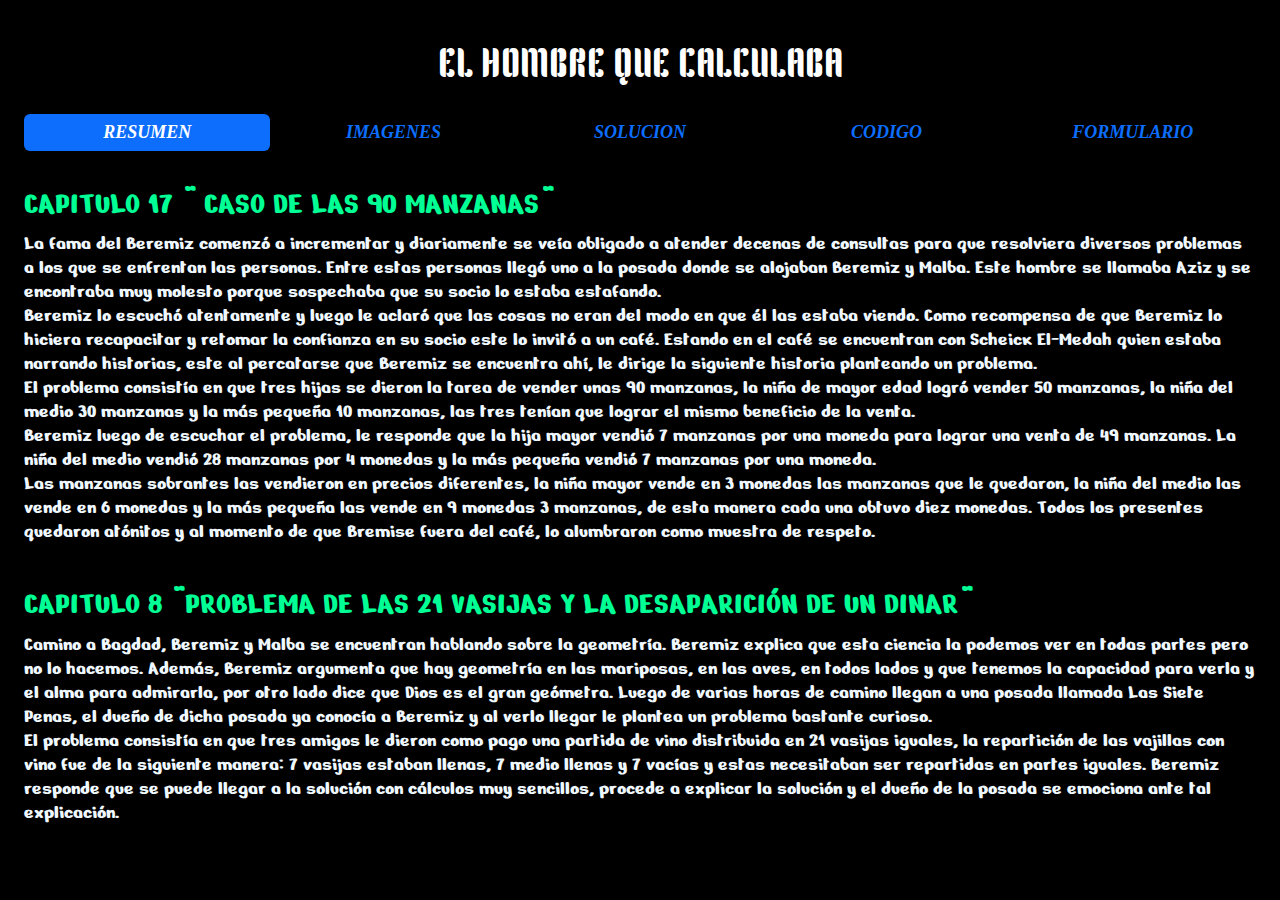
<file: index.html>
<!DOCTYPE html>
<html lang="en">

<head>
    <meta charset="UTF-8">
    <meta http-equiv="X-UA-Compatible" content="IE=edge">
    <meta name="viewport" content="width=device-width, initial-scale=1.0">
    <link rel="stylesheet" href="bootstrap.min.css">
    <link rel="stylesheet" href="style.css">
    <title>Document</title>
    <link rel="preconnect" href="https://fonts.googleapis.com">
    <link rel="preconnect" href="https://fonts.gstatic.com" crossorigin>
    <link href="https://fonts.googleapis.com/css2?family=Kenia&display=swap" rel="stylesheet">
    <link rel="preconnect" href="https://fonts.googleapis.com"><link rel="preconnect" href="https://fonts.gstatic.com" crossorigin>
    <link href="https://fonts.googleapis.com/css2?family=Kenia&family=Nerko+One&display=swap" rel="stylesheet">
    <link rel="preconnect" href="https://fonts.googleapis.com"><link rel="preconnect" href="https://fonts.gstatic.com" crossorigin><link href="https://fonts.googleapis.com/css2?family=Kenia&family=Nerko+One&display=swap" rel="stylesheet">
</head>

<body class="bio">
    </br>
    <center class="title1">
        <h1 class="title1"> EL HOMBRE QUE CALCULABA</h1>
    </center>
    </br>
    <nav class="nav nav-pills nav-justified navty">
        <a class="nav-link nav-item active" href="index.html">RESUMEN</a>
        <a class="nav-link nav-item " href="hab.html">IMAGENES</a>
        <a class="nav-link nav-item " href=" hob.html">SOLUCION</a>
        <a class="nav-link nav-item " href="gal.html"> CODIGO</a>
        <a class="nav-link nav-item " href="contact.html">FORMULARIO</a>
    </nav>
    </div>
    <script src="bootstrap.min.js"></script>
</body>

<body>
    <br>    
    <br>
    <h2 class="title">CAPITULO 17 " CASO DE LAS 90 MANZANAS"</h2>
    <h5 class="cont12">La fama del Beremiz comenzó a incrementar y diariamente se veía obligado a atender decenas de consultas para que resolviera diversos problemas a los que se enfrentan las personas. Entre estas personas llegó uno a la posada donde se alojaban Beremiz y Malba. Este hombre se llamaba Aziz y se encontraba muy molesto porque sospechaba que su socio lo estaba estafando. <br>
        Beremiz lo escuchó atentamente y luego le aclaró que las cosas no eran del modo en que él las estaba viendo. Como recompensa de que Beremiz lo hiciera recapacitar y retomar la confianza en su socio este lo invitó a un café. Estando en el café se encuentran con Scheick El-Medah quien estaba narrando historias, este al percatarse que Beremiz se encuentra ahí, le dirige la siguiente historia planteando un problema. <br>
        El problema consistía en que tres hijas se dieron la tarea de vender unas 90 manzanas, la niña de  mayor edad logró vender 50 manzanas, la niña del medio 30 manzanas y la más pequeña 10 manzanas, las tres tenían que lograr el mismo beneficio de la venta. <br>
        Beremiz luego de escuchar el problema, le responde que la hija mayor vendió 7 manzanas por una moneda para lograr una venta de 49 manzanas. La niña del medio vendió 28 manzanas por 4 monedas y la más pequeña vendió 7 manzanas por una moneda. <br>
        Las manzanas sobrantes las vendieron en precios diferentes,  la niña mayor vende en 3 monedas las manzanas que le quedaron, la niña del medio las vende en 6 monedas y la más pequeña las vende en 9 monedas 3 manzanas,  de esta manera cada una obtuvo diez monedas. Todos los presentes quedaron atónitos  y al momento de que Bremise fuera del café, lo alumbraron como muestra de respeto.
    </h5>
    <br>    
    <br>
    <body>
        
    </body>
    <h2 class="title">CAPITULO 8 "PROBLEMA DE LAS 21 VASIJAS Y LA DESAPARICIÓN DE UN DINAR"</h2>
    <h5 class="cont12">Camino a Bagdad, Beremiz y Malba se encuentran hablando sobre la geometría. Beremiz explica que esta ciencia la podemos ver en todas partes pero no lo hacemos.  Además, Beremiz argumenta que hay geometría en las mariposas, en las aves, en todos lados y que tenemos la capacidad para verla y el alma para admirarla, por otro lado dice que Dios es el gran geómetra. Luego de varias horas de camino llegan a una posada llamada Las Siete Penas, el dueño de dicha posada ya conocía a Beremiz y al verlo llegar le plantea un problema bastante curioso. <br>

        El problema consistía en que tres amigos le dieron como pago una partida de vino distribuida en 21 vasijas iguales, la repartición de las vajillas con vino fue de la siguiente manera:  7 vasijas estaban llenas, 7 medio llenas y 7 vacías y estas necesitaban ser repartidas en partes iguales. Beremiz responde que se puede llegar a la solución con cálculos muy sencillos, procede a explicar la solución y el dueño de la posada se emociona ante tal explicación. </h5>
</body>

</html>
</file>
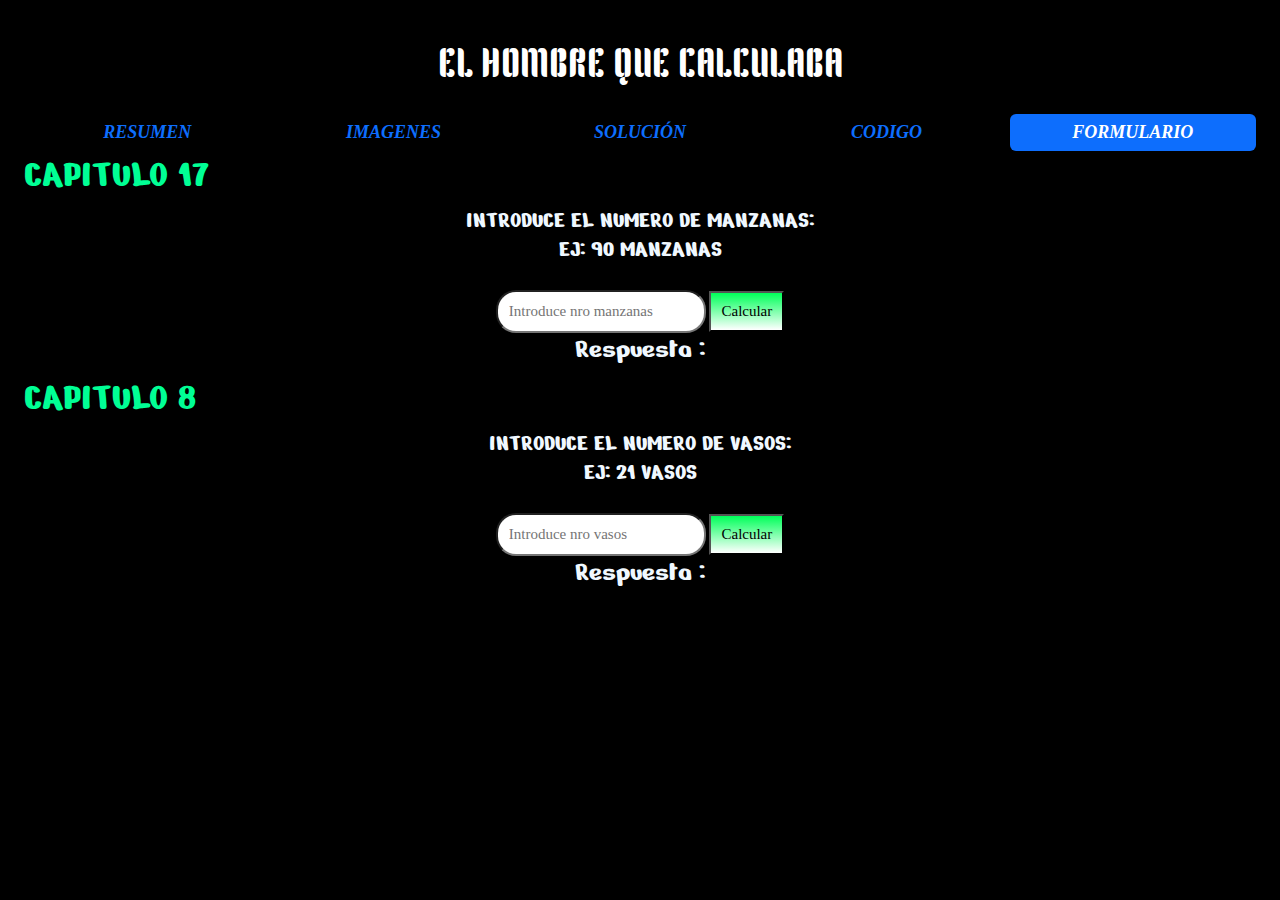
<file: contact.html>
<!DOCTYPE html>
<html lang="en">

<head>
    <meta charset="UTF-8">
    <meta http-equiv="X-UA-Compatible" content="IE=edge">
    <meta name="viewport" content="width=device-width, initial-scale=1.0">
    <link rel="stylesheet" href="bootstrap.min.css">
    <link rel="stylesheet" href="style.css">
    <link rel="preconnect" href="https://fonts.gstatic.com" crossorigin>
    <link href="https://fonts.googleapis.com/css2?family=Kenia&display=swap" rel="stylesheet">
    <link rel="preconnect" href="https://fonts.googleapis.com"><link rel="preconnect" href="https://fonts.gstatic.com" crossorigin><link href="https://fonts.googleapis.com/css2?family=Kenia&family=Nerko+One&display=swap" rel="stylesheet">
    <link rel="preconnect" href="https://fonts.googleapis.com"><link rel="preconnect" href="https://fonts.gstatic.com" crossorigin><link href="https://fonts.googleapis.com/css2?family=Kenia&family=Nerko+One&display=swap" rel="stylesheet">
    <title>Document</title>
</head>

<body class="bio">
    </br>
    <center>
        <h1 class="title1"> EL HOMBRE QUE CALCULABA</h1>
    </center>
    </br>
    <nav class="nav nav-pills nav-justified navty">
        <a class="nav-link nav-item " href="index.html">RESUMEN</a>
        <a class="nav-link nav-item " href="hab.html">IMAGENES</a>
        <a class="nav-link nav-item " href=" hob.html">SOLUCIÓN</a>
        <a class="nav-link nav-item " href="gal.html">CODIGO</a>
        <a class="nav-link nav-item active" href="contact.html">FORMULARIO</a>
    </nav>
    </div>
    <script src="bootstrap.min.js"></script>
</body>
<body>
    <h1 class="title">CAPITULO 17</h1>
    <center>
        
        <h4 class="cont12">INTRODUCE EL NUMERO DE MANZANAS: <br>EJ: 90 MANZANAS</h4>
        <div class="respuesta">
            <br>
            <input type="text" id="n" placeholder="Introduce nro manzanas">
            <button onclick="calcularn()">Calcular</button>
            <br>
            <h3 class="cont12">Respuesta : </h3>
            <h4 id="resultado"></h4>
            <h4 class="cont12">
                <div id='Fatima'></div>
                <div id="Cunda"></div>
                <div id="Siha"></div>
            </h4>
            <script src="cap18.js"></script>
    </center>
</body>
<body>
    <h1 class="title">CAPITULO 8</h1>
    <center>
        
        <h4 class="cont12">INTRODUCE EL NUMERO DE VASOS: <br>EJ: 21 VASOS</h4>
        <div class="respuesta">
            <br>
            <input type="text" id="x" placeholder="Introduce nro vasos">
            <button onclick="calcularx()">Calcular</button>
            <br>
            <h3 class="cont12">Respuesta : </h3>
            <h4 id="resultado"></h4>
            <h4 class="cont12">
                <div id='ARABE1'></div>
                <div id="ARABE2"></div>
                <div id="ARABE3"></div>
            </h4>
            <script src="cap8.js"></script>
    </center>
</body>
    


</body>

</html>
</file>
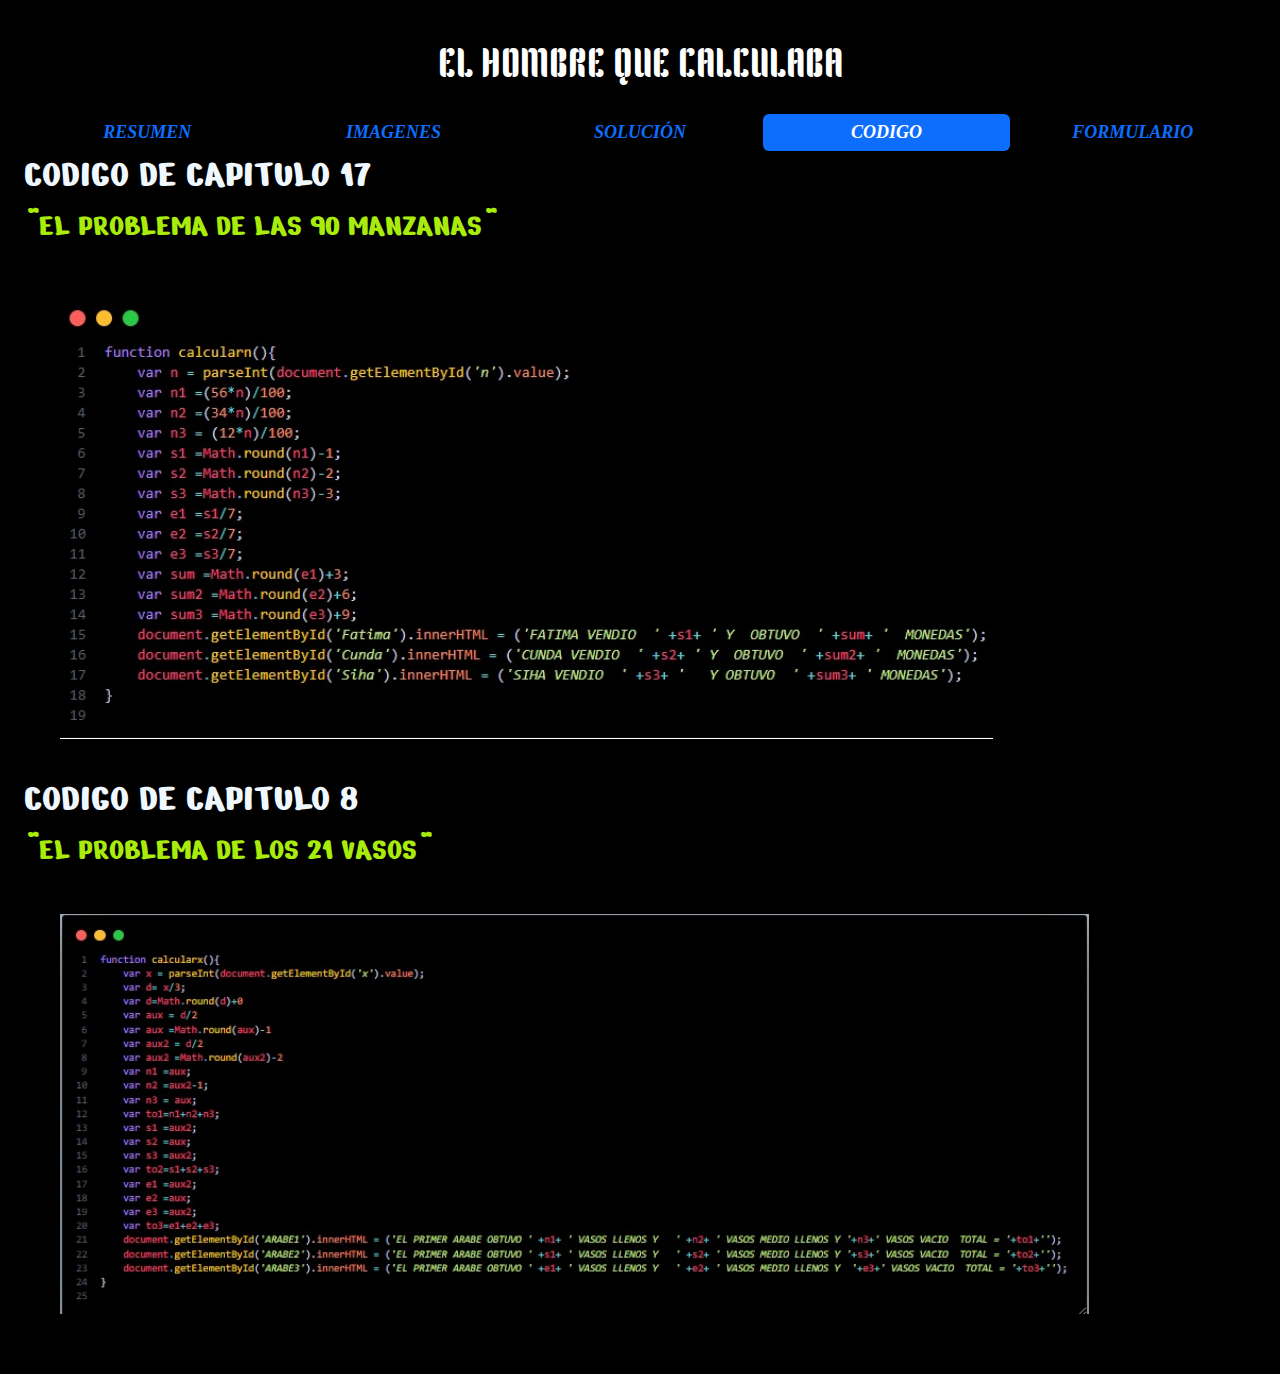
<file: gal.html>
<!DOCTYPE html>
<html lang="en">

<head>
    <meta charset="UTF-8">
    <meta http-equiv="X-UA-Compatible" content="IE=edge">
    <meta name="viewport" content="width=device-width, initial-scale=1.0">
    <link rel="stylesheet" href="bootstrap.min.css">
    <link rel="stylesheet" href="style.css">
    <link rel="preconnect" href="https://fonts.gstatic.com" crossorigin>
    <link href="https://fonts.googleapis.com/css2?family=Kenia&display=swap" rel="stylesheet">
    <link rel="preconnect" href="https://fonts.googleapis.com"><link rel="preconnect" href="https://fonts.gstatic.com" crossorigin><link href="https://fonts.googleapis.com/css2?family=Kenia&family=Nerko+One&display=swap" rel="stylesheet">
    <link rel="preconnect" href="https://fonts.googleapis.com"><link rel="preconnect" href="https://fonts.gstatic.com" crossorigin><link href="https://fonts.googleapis.com/css2?family=Kenia&family=Nerko+One&display=swap" rel="stylesheet">
    <title>Document</title>
</head>

<body class="bio">
    </br>
    <center>
        <h1 class="title1"> EL HOMBRE QUE CALCULABA</h1>
    </center>
    </br>
    <nav class="nav nav-pills nav-justified navty">
        <a class="nav-link nav-item " href="index.html">RESUMEN</a>
        <a class="nav-link nav-item " href="hab.html">IMAGENES</a>
        <a class="nav-link nav-item " href=" hob.html">SOLUCIÓN</a>
        <a class="nav-link nav-item active" href="gal.html">CODIGO</a>
        <a class="nav-link nav-item " href="contact.html">FORMULARIO</a>
    </nav>
    </div>
    <script src="bootstrap.min.js"></script>
</body>
 <h1 class="cont12">CODIGO DE CAPITULO 17</h1>
 <h2 class="cont13">"EL PROBLEMA DE LAS 90 MANZANAS"</h2>
 <div class="contenedor2">
    <div class="contenedor2"><img src="CAP17.jpg" height=450px></div>
</div>
 <h1 class="cont12">CODIGO DE CAPITULO 8</h1>
 <h2 class="cont13">"EL PROBLEMA DE LOS 21 VASOS"</h2>
 <div class="contenedor2">
    <div class="contenedor2"><img src="ej8.jpg" height=400px></div>
</div>


</html>
</file>
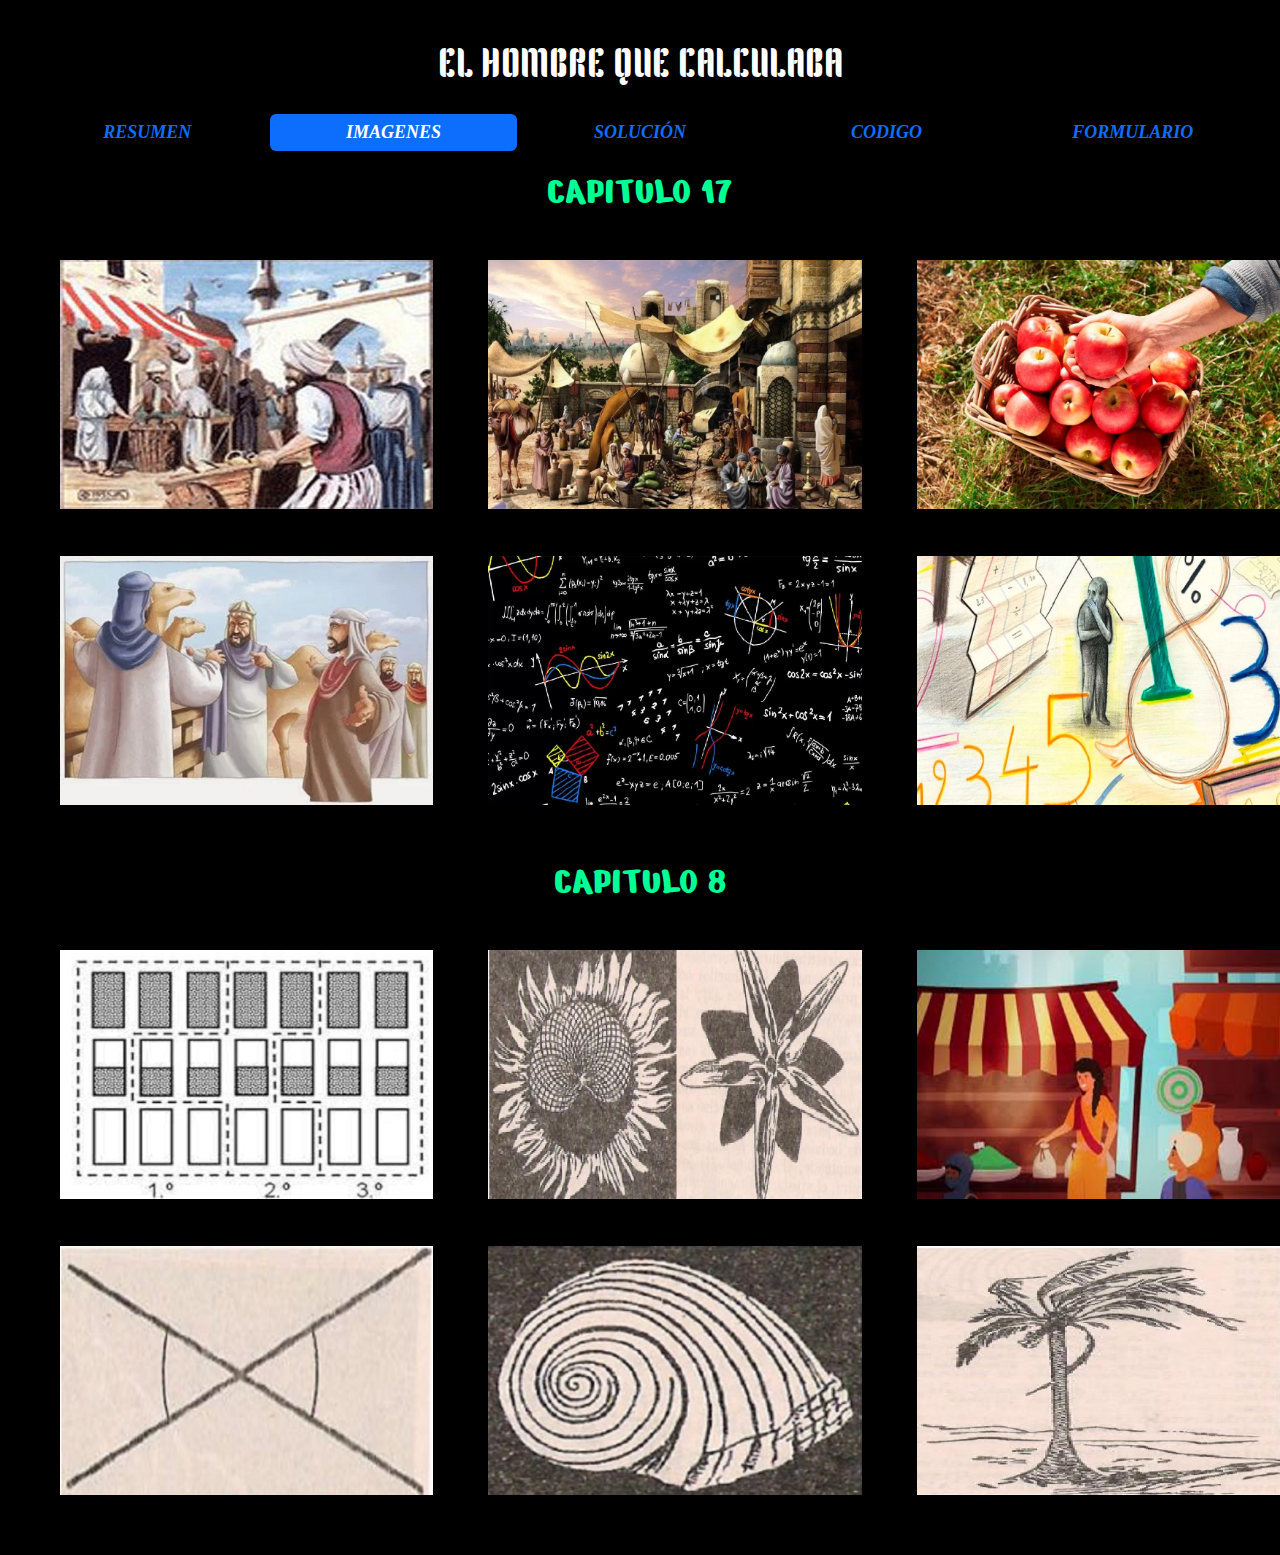
<file: hab.html>
<!DOCTYPE html>
<html lang="en">

<head>
    <meta charset="UTF-8">
    <meta http-equiv="X-UA-Compatible" content="IE=edge">
    <meta name="viewport" content="width=device-width, initial-scale=1.0">
    <link rel="stylesheet" href="bootstrap.min.css">
    <link rel="stylesheet" href="style.css">
    <link rel="preconnect" href="https://fonts.gstatic.com" crossorigin>
    <link href="https://fonts.googleapis.com/css2?family=Kenia&display=swap" rel="stylesheet">
    <link rel="preconnect" href="https://fonts.googleapis.com"><link rel="preconnect" href="https://fonts.gstatic.com" crossorigin><link href="https://fonts.googleapis.com/css2?family=Kenia&family=Nerko+One&display=swap" rel="stylesheet">
    <link rel="preconnect" href="https://fonts.googleapis.com"><link rel="preconnect" href="https://fonts.gstatic.com" crossorigin><link href="https://fonts.googleapis.com/css2?family=Kenia&family=Nerko+One&display=swap" rel="stylesheet">
    <title>Document</title>
</head>

<body class="bio">
    </br>
    <center>
        <h1 class="title1"> EL HOMBRE QUE CALCULABA</h1>
    </center>
    </br>
    <nav class="nav nav-pills nav-justified navty">
        <a class="nav-link nav-item " href="index.html">RESUMEN</a>
        <a class="nav-link nav-item active" href="hab.html">IMAGENES</a>
        <a class="nav-link nav-item " href=" hob.html">SOLUCIÓN</a>
        <a class="nav-link nav-item " href="gal.html">CODIGO</a>
        <a class="nav-link nav-item " href="contact.html">FORMULARIO</a>
    </nav>
    </div>
    <script src="bootstrap.min.js"></script>
</body>

<body>
    <body>
        </br>
        <center><h1 class="title">CAPITULO 17</h1></center>
        <div class="contenedor2">
            <div class="contenedor2"><img src="1.jpg" height=249px></div>
            <div class="contenedor2"> <img src="2.jpg" height=249px></div>
            <div class="contenedor2"><img src="3.jpg" height=249px></div>
            <div class="contenedor2"><img src="4.jpg" height=249px></div>
            <div class="contenedor2"><img src="5.jpg" height=249px></div>
            <div class="contenedor2"><img src="6.jpg" height=249px></div>
        </div>
    </body>
    <body>
    </br>
    <center><h1 class="title">CAPITULO 8</h1></center>
    <div class="contenedor2">
        <div class="contenedor2"><img src="1.1.jpg" height=249px></div>
        <div class="contenedor2"><img src="2.1.jpg" height=249px></div>
        <div class="contenedor2"><img src="3.1.jpg" height=249px></div>
        <div class="contenedor2"><img src="4.1.jpg" height=249px></div>
        <div class="contenedor2"><img src="5.1.jpg" height=249px></div>
        <div class="contenedor2"><img src="6.1.jpg" height=249px></div>
    </div>
</body>

</body>

</html>
</file>
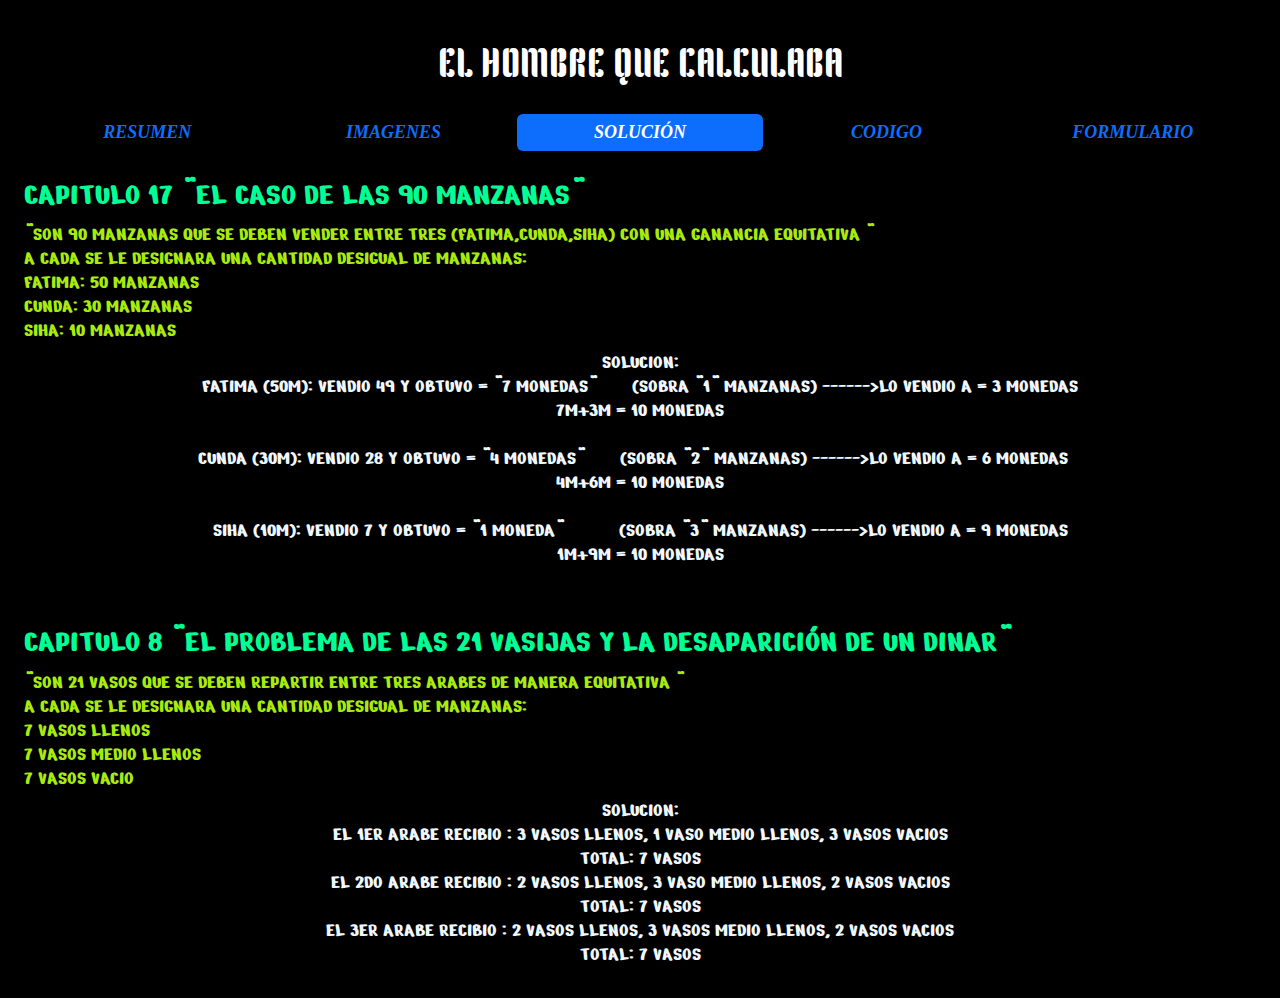
<file: hob.html>
<!DOCTYPE html>
<html lang="en">

<head>
    <meta charset="UTF-8">
    <meta http-equiv="X-UA-Compatible" content="IE=edge">
    <meta name="viewport" content="width=device-width, initial-scale=1.0">
    <link rel="stylesheet" href="bootstrap.min.css">
    <link rel="stylesheet" href="style.css">
    <link rel="preconnect" href="https://fonts.googleapis.com">
    <link rel="preconnect" href="https://fonts.gstatic.com" crossorigin>
    <link href="https://fonts.googleapis.com/css2?family=Kenia&display=swap" rel="stylesheet">
    <link rel="preconnect" href="https://fonts.googleapis.com"><link rel="preconnect" href="https://fonts.gstatic.com" crossorigin><link href="https://fonts.googleapis.com/css2?family=Kenia&family=Nerko+One&display=swap" rel="stylesheet">
    <link rel="preconnect" href="https://fonts.googleapis.com"><link rel="preconnect" href="https://fonts.gstatic.com" crossorigin><link href="https://fonts.googleapis.com/css2?family=Kenia&family=Nerko+One&display=swap" rel="stylesheet">
    <title>Document</title>
</head>

<body class="bio">
    </br>
    <center>
        <h1 class="title1"> EL HOMBRE QUE CALCULABA</h1>
    </center>
    </br>
    <nav class="nav nav-pills nav-justified navty">
        <a class="nav-link nav-item " href="index.html">RESUMEN</a>
        <a class="nav-link nav-item " href="hab.html">IMAGENES</a>
        <a class="nav-link nav-item active" href=" hob.html">SOLUCIÓN</a>
        <a class="nav-link nav-item " href="gal.html">CODIGO</a>
        <a class="nav-link nav-item " href="contact.html">FORMULARIO</a>
    </nav>
    </div>
    <script src="bootstrap.min.js"></script>
</body>

<body>
    <br>
    <h5 class="contenidot">
        <h2 class="title">CAPITULO 17 "EL CASO DE LAS 90 MANZANAS"</h4>
            <h5 class="cont13">"SON 90 MANZANAS QUE SE DEBEN VENDER ENTRE TRES (FATIMA,CUNDA,SIHA) CON UNA GANANCIA EQUITATIVA "<br>A CADA SE LE DESIGNARA UNA CANTIDAD DESIGUAL DE MANZANAS: <br>FATIMA: 50 MANZANAS <br>CUNDA: 30 MANZANAS <br>SIHA: 10 MANZANAS <br> </h5>
            <center>
                <h5 class="cont12">SOLUCION: <br>FATIMA (50M): VENDIO 49 Y OBTUVO = "7 MONEDAS" &nbsp;&nbsp;&nbsp;&nbsp;&nbsp; (SOBRA "1" MANZANAS) ------>LO VENDIO A = 3 MONEDAS <center>7M+3M = 10 MONEDAS</center> <br> CUNDA (30M):  VENDIO 28 Y OBTUVO = "4 MONEDAS" &nbsp;&nbsp;&nbsp;&nbsp;&nbsp;&nbsp;(SOBRA "2" MANZANAS) ------>LO VENDIO A = 6 MONEDAS&nbsp;&nbsp;&nbsp; <br> <center>4M+6M = 10 MONEDAS</center>   <br> SIHA (10M):  VENDIO 7 Y OBTUVO = "1 MONEDA" &nbsp;&nbsp;&nbsp;&nbsp;&nbsp;&nbsp;&nbsp;&nbsp;&nbsp;&nbsp;(SOBRA "3" MANZANAS) ------>LO VENDIO A = 9 MONEDAS <br> <center>1M+9M = 10 MONEDAS</center> <br> </h5>
                </h5>
            </center>
    </h5>
</body>
<body>
    <br>
    <h5 class="contenidot">
        <h2 class="title">CAPITULO 8 "EL PROBLEMA DE LAS 21 VASIJAS Y LA DESAPARICIÓN DE UN DINAR"</h4>
            <h5 class="cont13">"SON 21 VASOS QUE SE DEBEN REPARTIR ENTRE TRES ARABES DE MANERA EQUITATIVA "<br>A CADA SE LE DESIGNARA UNA CANTIDAD DESIGUAL DE MANZANAS: <br>7 VASOS LLENOS <br> 7  VASOS MEDIO LLENOS <br> 7 VASOS VACIO <br> </h5>
            <center>
                <h5 class="cont12">SOLUCION:<br>EL 1ER ARABE RECIBIO : 3 VASOS LLENOS, 1 VASO MEDIO LLENOS, 3 VASOS VACIOS <br> TOTAL: 7 VASOS<br>EL 2DO ARABE RECIBIO : 2 VASOS LLENOS, 3 VASO MEDIO LLENOS, 2 VASOS VACIOS <br> TOTAL: 7 VASOS<br>EL 3ER ARABE RECIBIO : 2 VASOS LLENOS, 3 VASOS MEDIO LLENOS, 2 VASOS VACIOS <br> TOTAL: 7 VASOS </h5>
            </center>
    </h5>
</body>

</html>
</file>
<file: style.css>
.title{
    color: rgb(0, 255, 149);
    font-family: 'Kenia', cursive;
    font-family: 'Nerko One', cursive;
}
.title1{
        font-family: 'Kenia', cursive;
    
}
.cont12{
    color: aliceblue;
    font-family: 'Kenia', cursive;
    font-family: 'Nerko One', cursive;
}
.cont13{
    color: rgb(169, 236, 12);
    font-family: 'Kenia', cursive;
    font-family: 'Nerko One', cursive;
}
</file>
